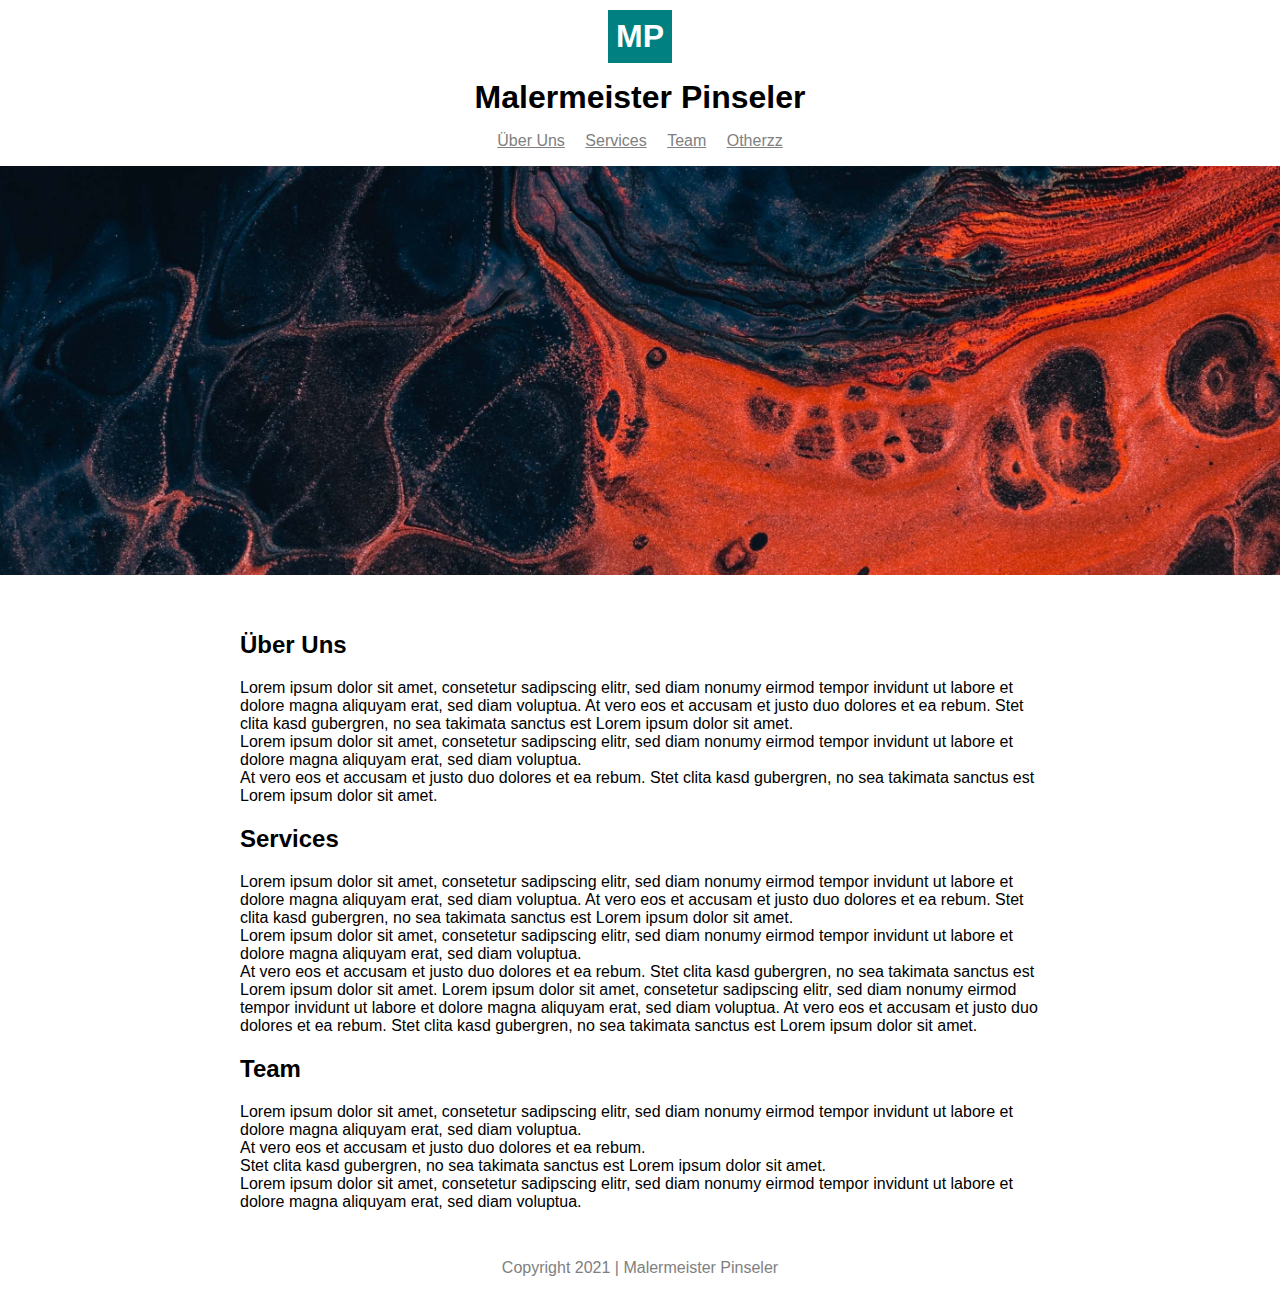
<file: index.html>
<!DOCTYPE html>

<html>
    <head>
        <title>Malermeister Pinseler</title>
        <link rel="stylesheet" href="Stylesheets/style_index.css">
        <meta name="viewport" content="width_device-width, initial-scale=1">
    </head>
    <body>
        <div id="top">
            <div id="logo">MP</div>
            <div id="logo-name">Malermeister Pinseler</div>
            <div id="navigation">
                <a href="#about-us">Über Uns</a>
                <a href="#services">Services</a>
                <a href="#team">Team</a>
                <a href="https://wk1wwwwuxbiprqjzyjwxrg-on.drv.tw/wesite/Moonshine.html">Otherzz</a>
            </div>
            <div id="image">
                <img src="Images/image.jpg" alt="puppy">
            </div>
        </div>
        <div id="main">
            <section id="about-us">
                <h2>Über Uns</h2>
                <p>Lorem ipsum dolor sit amet, consetetur sadipscing elitr, sed diam nonumy eirmod tempor invidunt ut labore et dolore magna aliquyam erat, sed diam voluptua. At vero eos et accusam et justo duo dolores et ea rebum. Stet clita kasd gubergren, no sea takimata sanctus est Lorem ipsum dolor sit amet. <br>
                    Lorem ipsum dolor sit amet, consetetur sadipscing elitr, sed diam nonumy eirmod tempor invidunt ut labore et dolore magna aliquyam erat, sed diam voluptua. <br>
                    At vero eos et accusam et justo duo dolores et ea rebum. Stet clita kasd gubergren, no sea takimata sanctus est Lorem ipsum dolor sit amet.</p>
            </section>
                <section id="services">                
                    <h2>Services</h2>
                    <p>Lorem ipsum dolor sit amet, consetetur sadipscing elitr, sed diam nonumy eirmod tempor invidunt ut labore et dolore magna aliquyam erat, sed diam voluptua. At vero eos et accusam et justo duo dolores et ea rebum. Stet clita kasd gubergren, no sea takimata sanctus est Lorem ipsum dolor sit amet. <br>
                        Lorem ipsum dolor sit amet, consetetur sadipscing elitr, sed diam nonumy eirmod tempor invidunt ut labore et dolore magna aliquyam erat, sed diam voluptua. <br>
                        At vero eos et accusam et justo duo dolores et ea rebum. Stet clita kasd gubergren, no sea takimata sanctus est Lorem ipsum dolor sit amet. Lorem ipsum dolor sit amet, consetetur sadipscing elitr, sed diam nonumy eirmod tempor invidunt ut labore et dolore magna aliquyam erat, sed diam voluptua. At vero eos et accusam et justo duo dolores et ea rebum. Stet clita kasd gubergren, no sea takimata sanctus est Lorem ipsum dolor sit amet.</p>
                </section>
            <section id="team">                
                <h2>Team</h2>
                <p>Lorem ipsum dolor sit amet, consetetur sadipscing elitr, sed diam nonumy eirmod tempor invidunt ut labore et dolore magna aliquyam erat, sed diam voluptua. <br>
                    At vero eos et accusam et justo duo dolores et ea rebum.<br>
                    Stet clita kasd gubergren, no sea takimata sanctus est Lorem ipsum dolor sit amet. <br>
                    Lorem ipsum dolor sit amet, consetetur sadipscing elitr, sed diam nonumy eirmod tempor invidunt ut labore et dolore magna aliquyam erat, sed diam voluptua.</p>
            </section>
        </div>
        <div id="footer">
        Copyright 2021 | Malermeister Pinseler
        </div>
    </body>
</html>
</file>
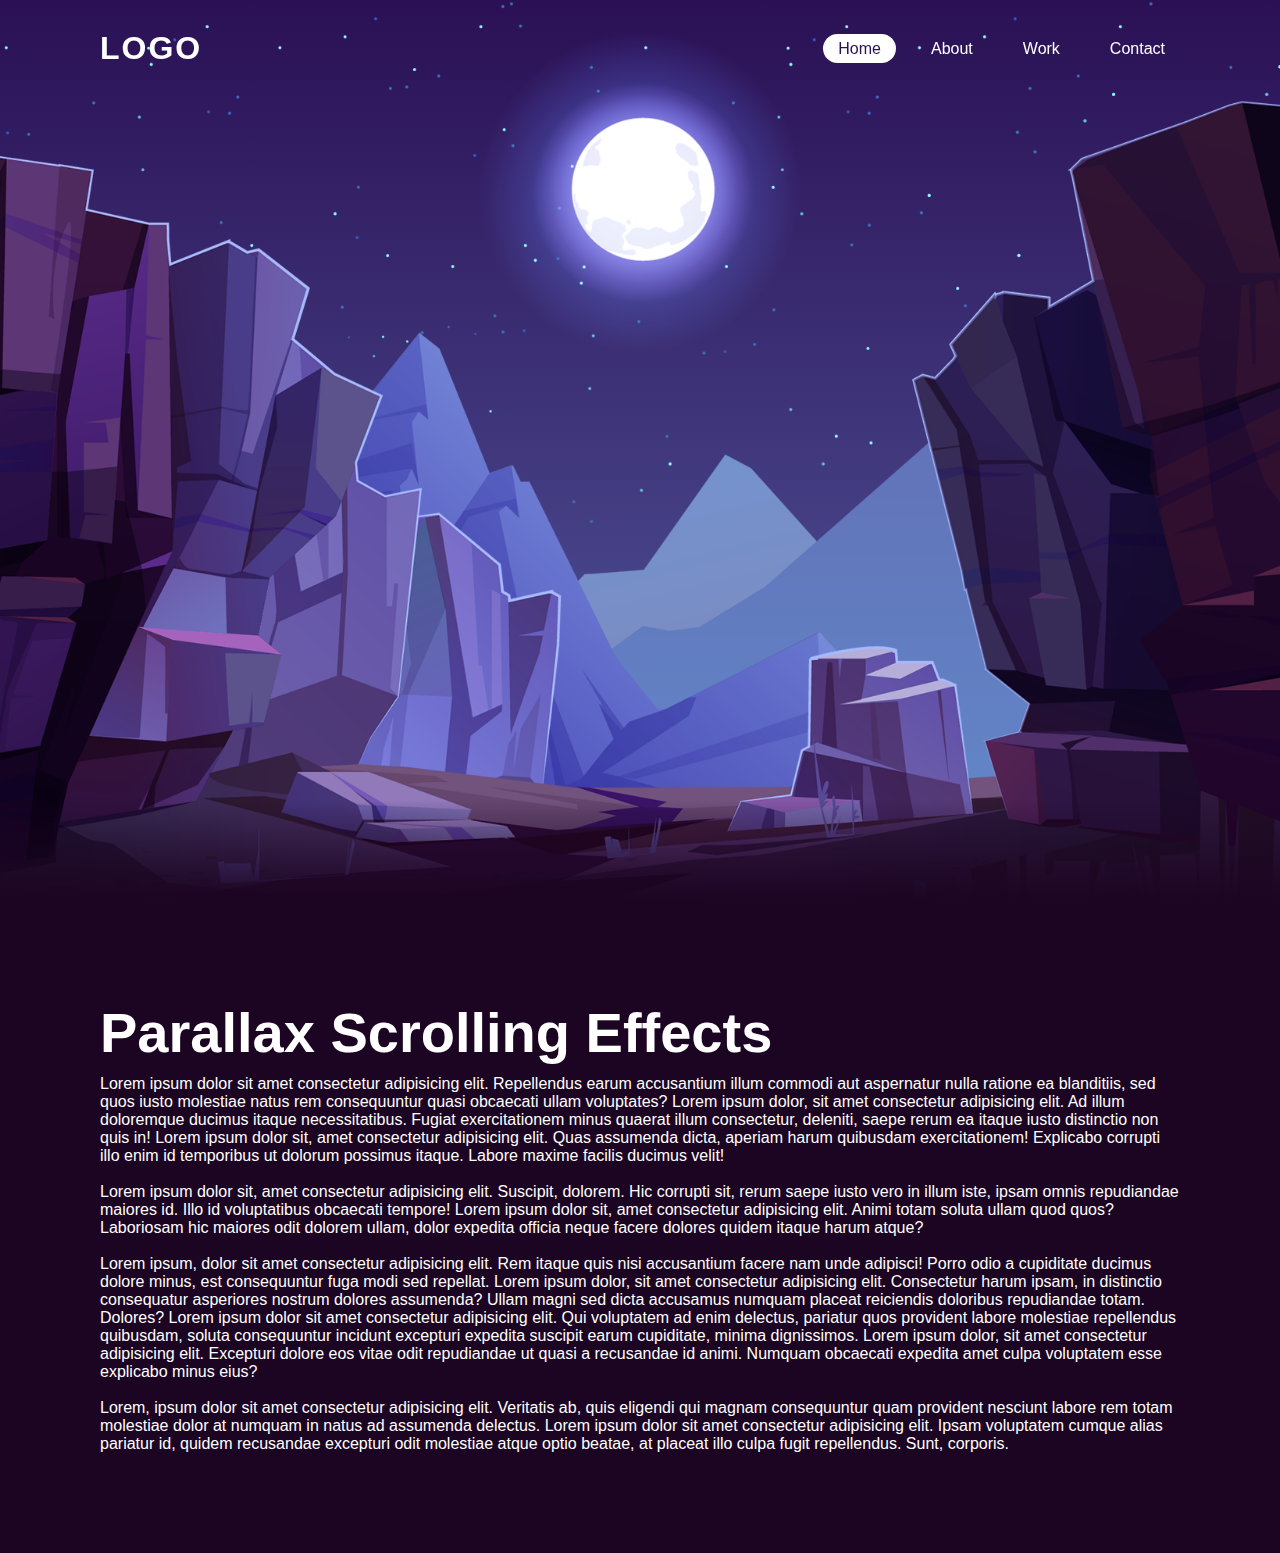
<file: Moonshine.html>
<!DOCTYPE html>
<html>
    <head>
        <title>Moonshine Mountains</title>
        <link rel="stylesheet" type="text/css" href="Stylesheets/style_Moonshine.css">
    </head>
    <body>
        <header>
            <a href="https://wk1wwwwuxbiprqjzyjwxrg-on.drv.tw/wesite/" class="logo">logo</a>
            <ul>
                <li><a href="#" class="active">Home</a></li>
                <li><a href="#">About</a></li>
                <li><a href="#">Work</a></li>
                <li><a href="#">Contact</a></li>
            </ul>
        </header>

        <section>
            <img src="Images/stars.png" id="stars">
            <img src="Images/moon.png" id="moon">
            <img src="Images/mountains_behind.png" id="mountains_behind">
            <img src="Images/mountains_front.png" id="mountains_front">
        </section>

        <div class="sec">
            <h2>Parallax Scrolling Effects</h2>
            <p>Lorem ipsum dolor sit amet consectetur adipisicing elit. Repellendus earum accusantium illum commodi aut aspernatur nulla ratione ea blanditiis, sed quos iusto molestiae natus rem consequuntur quasi obcaecati ullam voluptates? Lorem ipsum dolor, sit amet consectetur adipisicing elit. Ad illum doloremque ducimus itaque necessitatibus. Fugiat exercitationem minus quaerat illum consectetur, deleniti, saepe rerum ea itaque iusto distinctio non quis in! Lorem ipsum dolor sit, amet consectetur adipisicing elit. Quas assumenda dicta, aperiam harum quibusdam exercitationem! Explicabo corrupti illo enim id temporibus ut dolorum possimus itaque. Labore maxime facilis ducimus velit!<br><br>
                Lorem ipsum dolor sit, amet consectetur adipisicing elit. Suscipit, dolorem. Hic corrupti sit, rerum saepe iusto vero in illum iste, ipsam omnis repudiandae maiores id. Illo id voluptatibus obcaecati tempore! Lorem ipsum dolor sit, amet consectetur adipisicing elit. Animi totam soluta ullam quod quos? Laboriosam hic maiores odit dolorem ullam, dolor expedita officia neque facere dolores quidem itaque harum atque?<br><br>
                Lorem ipsum, dolor sit amet consectetur adipisicing elit. Rem itaque quis nisi accusantium facere nam unde adipisci! Porro odio a cupiditate ducimus dolore minus, est consequuntur fuga modi sed repellat. Lorem ipsum dolor, sit amet consectetur adipisicing elit. Consectetur harum ipsam, in distinctio consequatur asperiores nostrum dolores assumenda? Ullam magni sed dicta accusamus numquam placeat reiciendis doloribus repudiandae totam. Dolores? Lorem ipsum dolor sit amet consectetur adipisicing elit. Qui voluptatem ad enim delectus, pariatur quos provident labore molestiae repellendus quibusdam, soluta consequuntur incidunt excepturi expedita suscipit earum cupiditate, minima dignissimos. Lorem ipsum dolor, sit amet consectetur adipisicing elit. Excepturi dolore eos vitae odit repudiandae ut quasi a recusandae id animi. Numquam obcaecati expedita amet culpa voluptatem esse explicabo minus eius?<br><br>
                Lorem, ipsum dolor sit amet consectetur adipisicing elit. Veritatis ab, quis eligendi qui magnam consequuntur quam provident nesciunt labore rem totam molestiae dolor at numquam in natus ad assumenda delectus. Lorem ipsum dolor sit amet consectetur adipisicing elit. Ipsam voluptatem cumque alias pariatur id, quidem recusandae excepturi odit molestiae atque optio beatae, at placeat illo culpa fugit repellendus. Sunt, corporis.
            </p>
        </div>

        <script>
            let stars = document.getElementById('stars');
            let moon = document.getElementById('moon');
            let mountains_behind = document.getElementById('mountains_behind');
            let mountains_front = document.getElementById('mountains_front');
            let header = document.querySelector('header')

            window.addEventListener('scroll', function(){
                let value = window.scrollY;
                stars.style.left = value * 0.25 + 'px';
                moon.style.top = value * 1.05 + 'px';
                mountains_behind.style.top = value * 0.5 + 'px';
                mountains_front.style.top = value * 0 + 'px';
                header.styler.top = value * 0.5 + 'px'
            })
        </script>
    </body>
</html>
</file>
<file: Stylesheets/style_index.css>
body{
    font-family: Arial, Helvetica, sans-serif;
    margin: 0px;
}

#top{
    text-align: center;
}

#logo{
    color: white;
    background-color: teal;
    display: inline-block;
    font-size: 32px;
    font-weight: bold;
    padding: 8px;
    margin-top: 10px;
}

#logo-name{
    font-size: 32px;
    font-weight: bold;
    margin: 16px;
}

#navigation a{
    color: grey;
    padding: 8px;
}

#navigation a:hover{
    color: teal;
}

#image img{
    width: 100%;
    margin-top: 16px;
    margin-bottom: 16px;
}

#main {
    max-width: 800px;
    margin: auto;
    padding: 16px;
}

#footer {
    text-align: center;
    color: gray;
    padding: 16px;
}
</file>
<file: Stylesheets/style_Moonshine.css>
*
{
    margin:0;
    padding: 0;
    box-sizing: border-box;
    font-family: 'Poppins', sans-serif;
    scroll-behavior: smooth;
}
body
{
    min-height: 100vh;
    overflow-x: hidden;
    background: linear-gradient(#2b1055,#7598de);
}
header
{
    position: absolute;
    top: 0%;
    left: 0%;
    width: 100%;
    padding: 30px 100px;
    display: flex;
    justify-content: space-between;
    align-items: center;
    z-index: 1000;
}
header .logo
{
    color: #fff;
    font-weight: 700;
    text-decoration: none;
    font-size: 2em;
    text-transform: uppercase;
    letter-spacing: 2px;
}
header ul
{
    display: flex;
    justify-content: center;
    align-items: center;
}
header ul li
{
    list-style: none;
    margin-left: 20px;
}
header ul li a
{
    text-decoration: none;
    padding: 6px 15px;
    color: #fff;
    border-radius: 20px;
}
header ul li a:hover,
header ul li a.active
{
    background: #fff;
    color: #2b1055;
}
section
{
    position: relative;
    width: 100%;
    height: 100vh;
    padding: 100px;
    display: flex;
    justify-content: center;
    align-items: center;
    overflow: hidden;
}
section::before
{
    content: '';
    position: absolute;
    bottom: 0;
    width: 100%;
    height: 100px;
    background: linear-gradient(to top,#1c0522,transparent);
    z-index: 1000;
}
section img
{
    position: absolute;
     top: 0;
     left: 0;
     width: 100%;
     height: 100%;
     object-fit: cover;
     pointer-events: none;
}
section img#moon
{
    mix-blend-mode: screen;
}
section img#mountains_front
{
    z-index: 10;
}
.sec
{
    position: relative;
    padding: 100px;
    background: #1c0522;
}
.sec h2
{
    font-size: 3.5em;
    margin-bottom: 10px;
    color: #fff
}
.sec p
{
    font-size: 1em;
    color: #fff;
}
</file>
